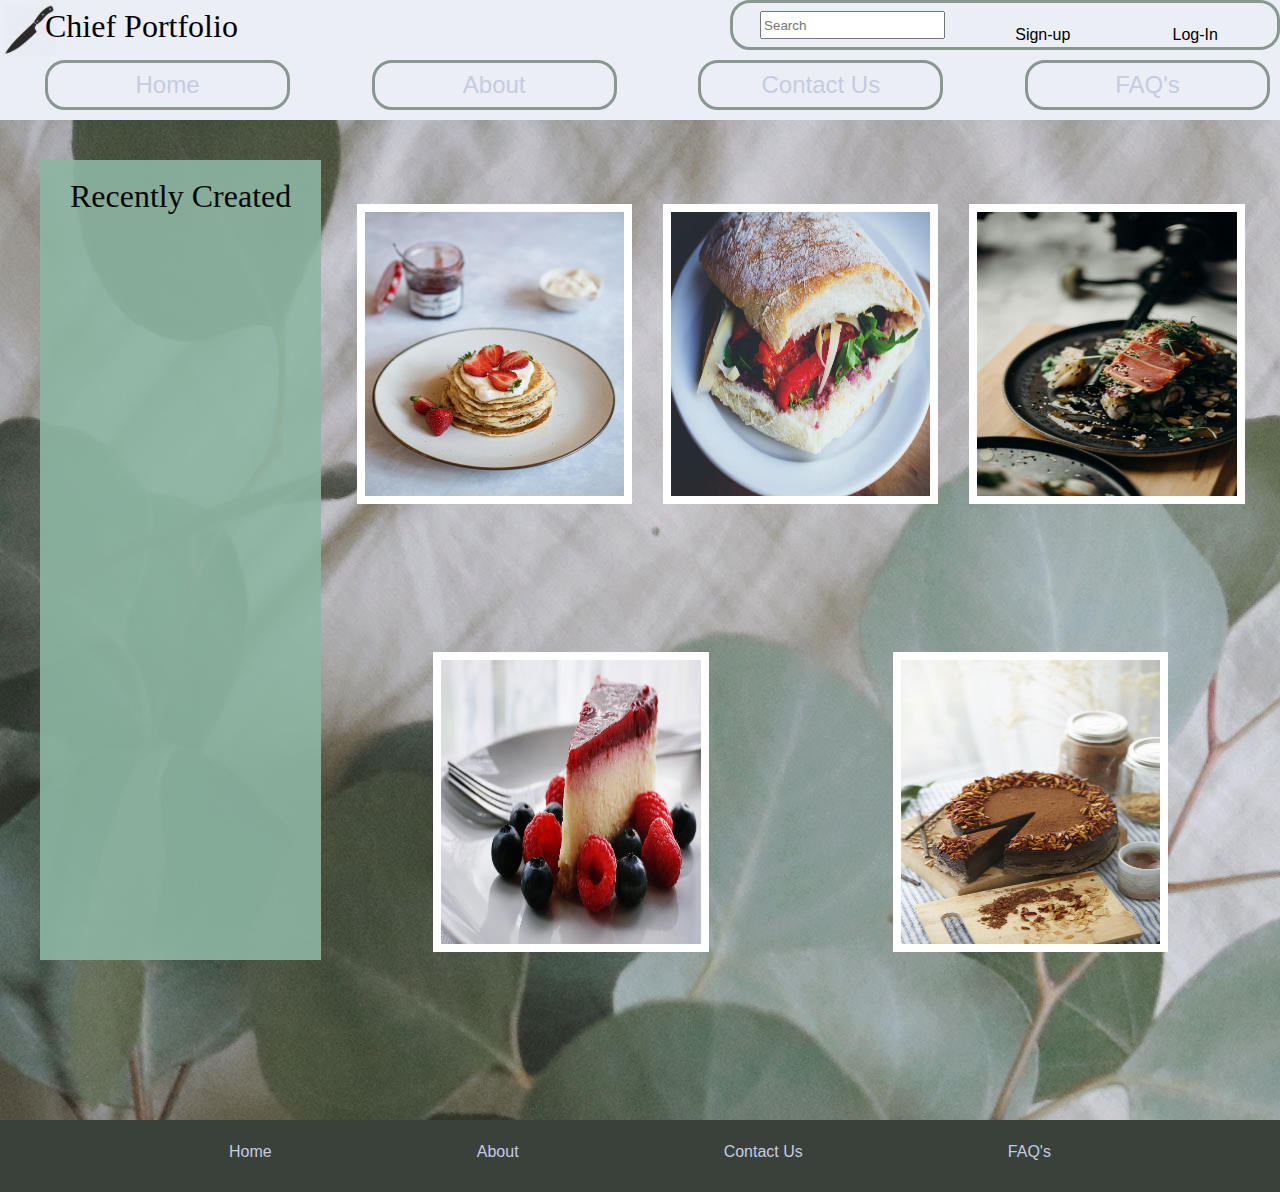
<file: index.html>
<!doctype html>

<html lang="en">
<head>
  <meta name="viewport" content="width=device-width, initial-scale=1">
  <meta charset="utf-8">

  <title>ChiefPortfolio</title>
 

  <link rel="stylesheet" href="/css/index.css">
  <!-- <link rel="stylesheet" href="">  -->

</head>

  
  <body background>
      
    <header>
      <div class="upper-nav">
        <div class= "logo">
          <img class= "knifeimg" src= "/images/knife.png" alt="knife">
          <h1>Chief Portfolio</h1>
        </div>

        <div class= "search_div">
          <input type="text" placeholder="Search">
            <button class = "button" onclick="window.location.href = 'https://frosty-shaw-74dc5f.netlify.com/chefsignup';">Sign-up</button>
            <button class = "button" onclick="window.location.href = 'https://frosty-shaw-74dc5f.netlify.com/login';">Log-In</button>

        </div>
      </div>

    <nav class="topnav">
      <a href="https://frosty-shaw-74dc5f.netlify.com/"target="_blank">Home</a>
      <a href="about.html"target="_blank">About</a>
      <a href="#Contact Us">Contact Us</a>
      <a href="#FAQ's">FAQ's</a>
    </nav>

    </header>

<main class="background main_page">

  <div class= "sidebar">
    <h2>Recently Created</h2>
    </div>

    <div class= "img-grp" >
      <!-- <img src="images/breakfast_eggs.jpg" alt="eggs on avocado toast"> -->
      <img src="images/breakfast_pancakes.jpg" alt="pancakes with strawberries">
      <img src="images/lunch_sandwhich.jpg" alt="sandwhich">
      <!-- <img src="images/lunch_burger.jpg" alt="burger"> -->
      <!-- <img src="images/dinner_burrito.jpg" alt="burrito"> -->
      <img src="images/dinner_salmon.jpg" alt="salmon">
      <img src="images/dessert_cheesecake.jpg" alt="cheesecake">
      <img src="images/dessert_cake.jpg" alt="chocolate cake">
    </div>
  

</main>

    <footer>
    <div>
      <nav>
        <a href="https://frosty-shaw-74dc5f.netlify.com/" target="_blank">Home</a>
        <a href="#About">About</a>
        <a href="#Contact Us">Contact Us</a>
        <a href="#FAQs">FAQ's</a>
      </nav>
  </div>
</footer>

  </body>
</html>
</file>
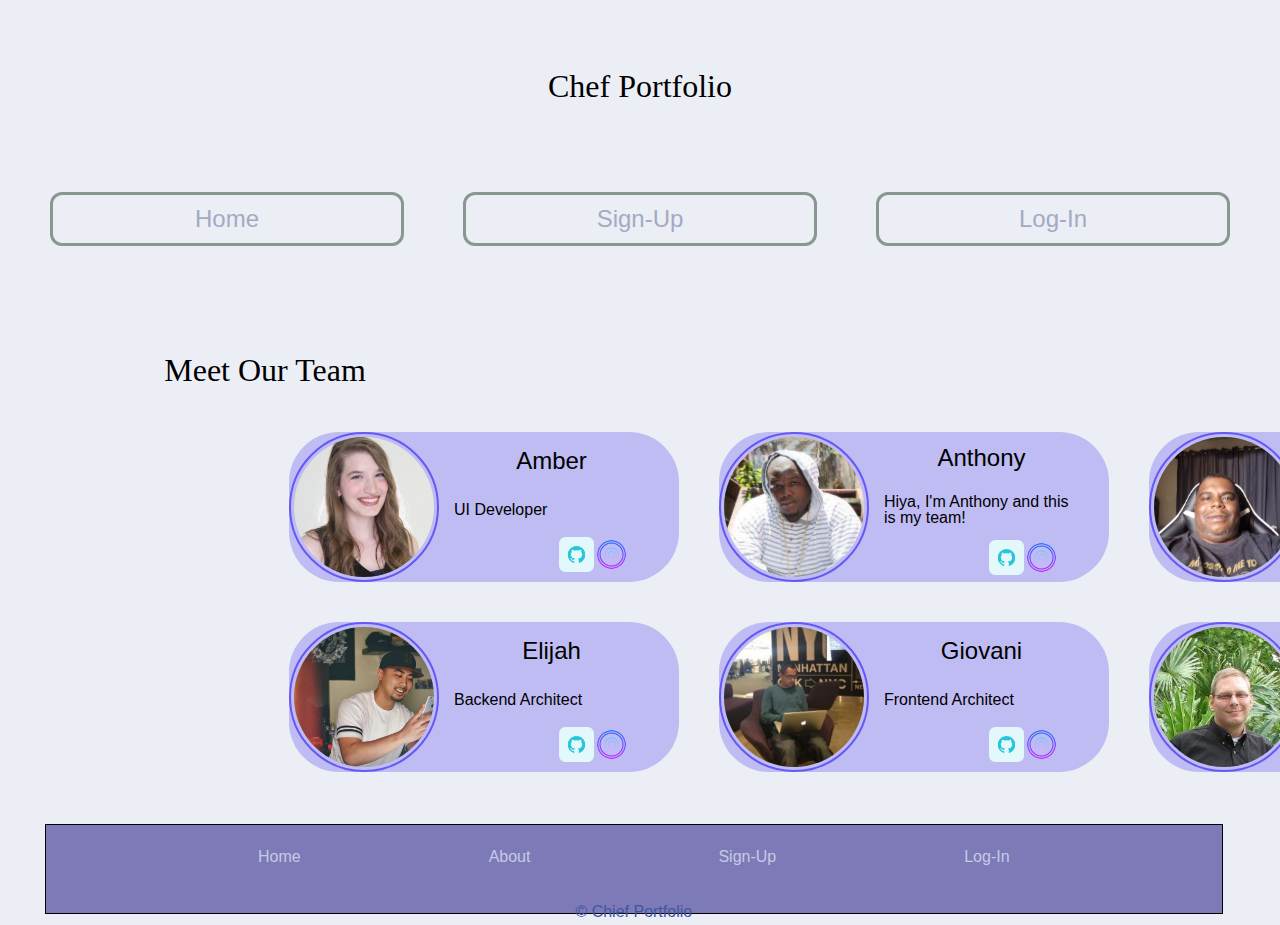
<file: about.html>
<!DOCTYPE html>
<html lang="en">
  <head>
    <meta charset="UTF-8" />
    <meta name="viewport" content="width=device-width, initial-scale=1.0" />
    <meta http-equiv="X-UA-Compatible" content="ie=edge" />
    <link
      href="https://fonts.googleapis.com/css?family=Lakki+Reddy|Source+Sans+Pro&display=swap"
      rel="stylesheet"
    />
    <link rel="stylesheet" href="/css/index.css" />
    <!-- <link rel="stylesheet" href="less/index.less"> -->
    <title>Chef Portfolio - About</title>
  </head>

  <body>
    <body id="about">
      <header class="about-header">
        <h1>Chef Portfolio</h1>
      </header>
  
      <div id="about-nav">
        <nav>
          <!-- <a href="https://frosty-shaw-74dc5f.netlify.com/"target="_blank">Home</a>
          <a href="https://frosty-shaw-74dc5f.netlify.com/chefsignup"target="_blank">Sign-Up</a>
          <a href="https://frosty-shaw-74dc5f.netlify.com/login"target="_blank">Log-In</a> -->

          <button onclick="window.location.href = 'https://frosty-shaw-74dc5f.netlify.com/';"target="_blank">Home</button>
          <button onclick="window.location.href = 'https://frosty-shaw-74dc5f.netlify.com/chefsignup';"target="_blank">Sign-Up</button>
          <button onclick="window.location.href = 'https://frosty-shaw-74dc5f.netlify.com/login';"target="_blank">Log-In</button>
      </nav>
        
        </nav>
      </div>
      <br>
      <section class="team">
      <br>
      <br>
      <h2>Meet Our Team</h2>
      <br>
      <section class="meet-the-team">
        <div class="team">
          <img class="team-img" src="pics_about/Amber.png"/>
          <div class="team-info">
            <h3 class="team-name">Amber</h3>
            <p class="about-me">UI Developer</p>
            <div class="links">
              <a href="https://github.com/ballewaer" target="_blank"><img  src="pics_about/github.png"/></a>
              <img src="pics_about/email.png"/>
            </div>
          </div>
        </div>

        <div class="team">
          <img class="team-img" src="pics_about/Anthony.jpeg"/>
          <div class="team-info">
            <h3 class="team-name">Anthony</h3>
            <p class="about-me">Hiya, I'm Anthony and this is my team!</p>
            <div class="links">
              <a href="https://github.com/divbySeptember" target="_blank"><img  src="pics_about/github.png"/></a>
              <img src="pics_about/email.png"/>
            </div>
          </div>
        </div>

        <div class="team">
          <img class="team-img" src="pics_about/Desi.jpeg"/>
          <div class="team-info">
            <h3 class="team-name">Desi</h3>
            <p class="about-me">UI Developer</p>
            <div class="links">
              <a href="https://github.com/desicurry" target="_blank"><img  src="pics_about/github.png"/></a>
              <img src="pics_about/email.png"/>
            </div>
          </div>
        </div>

        <div class="team">
          <img class="team-img" src="pics_about/Elijah.png"/>
          <div class="team-info">
            <h3 class="team-name">Elijah</h3>
            <p class="about-me">Backend Architect</p>
            <div class="links">
              <a href="https://github.com/elijahdaniel" target="_blank"><img  src="pics_about/github.png"/></a>
              <img src="pics_about/email.png"/>
            </div>
          </div>
        </div>

        <div class="team">
          <img class="team-img" src="pics_about/Giovani.jpeg">
          <div class="team-info">
            <h3 class="team-name">Giovani</h3>
            <p class="about-me">Frontend Architect</p>
            <div class="links">
              <a href="https://github.com/survani" target="_blank"><img  src="pics_about/github.png"/></a>
              <img src="pics_about/email.png"/>
            </div>
          </div>
        </div>

        <div class="team">
          <img class="team-img" src="pics_about/Nathan.jpeg"/>
          <div class="team-info">
            <h3 class="team-name">Nathan</h3>
            <p class="about-me">Frontend Architect</p>
            <div class="links">
              <a href="https://github.com/nathan-loveless" target="_blank"><img  src="pics_about/github.png"/></a>
              <img src="pics_about/email.png"/>
            </div>
          </div>
        </div>
      </section>
      
    <footer  class= "about-footer" style="border:1px solid black;width: 92vw;height: 10vh;">
      <div >
        <nav>
          <a href="https://frosty-shaw-74dc5f.netlify.com/" target="_blank">Home</a>
          <a href="#About">About</a>
          <a href="https://frosty-shaw-74dc5f.netlify.com/chefsignup" target="_blank">Sign-Up</a>
          <a href="https://frosty-shaw-74dc5f.netlify.com/login" target="_blank">Log-In</a>
        </nav>
        <p> &copy; Chief Portfolio</p>
    </div>
  </footer>
  </body>
</html>
</file>
<file: css/index.css>
/* http://meyerweb.com/eric/tools/css/reset/ 
   v2.0 | 20110126
   License: none (public domain)
*/
html,
body,
div,
span,
applet,
object,
iframe,
h1,
h2,
h3,
h4,
h5,
h6,
p,
blockquote,
pre,
a,
abbr,
acronym,
address,
big,
cite,
code,
del,
dfn,
em,
img,
ins,
kbd,
q,
s,
samp,
small,
strike,
strong,
sub,
sup,
tt,
var,
b,
u,
i,
center,
dl,
dt,
dd,
ol,
ul,
li,
fieldset,
form,
label,
legend,
table,
caption,
tbody,
tfoot,
thead,
tr,
th,
td,
article,
aside,
canvas,
details,
embed,
figure,
figcaption,
footer,
header,
hgroup,
menu,
nav,
output,
ruby,
section,
summary,
time,
mark,
audio,
video {
  margin: 0;
  padding: 0;
  border: 0;
  font-size: 100%;
  font: inherit;
  vertical-align: baseline;
}
/* HTML5 display-role reset for older browsers */
article,
aside,
details,
figcaption,
figure,
footer,
header,
hgroup,
menu,
nav,
section {
  display: block;
}
body {
  line-height: 1;
}
ol,
ul {
  list-style: none;
}
blockquote,
q {
  quotes: none;
}
blockquote:before,
blockquote:after,
q:before,
q:after {
  content: "";
  content: none;
}
table {
  border-collapse: collapse;
  border-spacing: 0;
}
body {
  width: 80%;
  margin: 0 auto;
}
footer {
  width: 100%;
  height: 8vh;
  background-color: #3A413A;
  text-decoration: none;
  color: #c5cbe3;
  text-align: center;
}
footer nav {
  display: flex;
  justify-content: space-evenly;
  text-decoration: none;
  padding: 1.5rem;
  font-size: 1rem;
}
footer nav a {
  color: #C5CBE3;
  text-decoration: none;
}
footer nav a:hover {
  color: #c5cbe3;
}
footer p {
  color: #3A413A;
}
.about-footer {
  width: 100%;
  height: 8vh;
  background-color: #7e7ab8;
  text-decoration: none;
  color: #c5cbe3;
  text-align: center;
}
.about-footer nav {
  display: flex;
  justify-content: space-evenly;
  text-decoration: none;
  padding: 1.5rem;
  font-size: 1rem;
}
.about-footer nav a {
  color: #c5cbe3;
  text-decoration: none;
}
.about-footer nav a:hover {
  color: #c5cbe3;
}
.about-footer p {
  color: #4056a1;
}
* {
  box-sizing: border-box;
}
body,
html {
  width: 100%;
  height: 100vh;
  margin: 0;
}
.background {
  background-image: url("/images/background.jpg");
  height: 1000px;
  width: 100%;
  object-fit: cover;
}
.main_page {
  display: flex;
  padding: 20px;
}
.upper-nav {
  display: flex;
  justify-content: space-between;
  height: 50px;
}
.logo {
  display: flex;
  width: 300px;
}
.logo h1 {
  padding: 10px;
  margin: 0;
  position: absolute;
  margin-left: 35px;
}
.search_div {
  width: 550px;
  padding: 20%;
  display: flex;
  flex: end;
  justify-content: space-around;
  text-decoration: none;
  color: #c5cbe3;
  font-size: x-large;
  border: 3px solid #889790;
  background-color: eceef5;
  text-align: center;
  padding: 8px;
  border-radius: 20px;
}
.search_div p {
  /* color: #A5A7C9 */
  color: #3A413A;
}
.knifeimg {
  padding: 1%;
  height: 60px;
  position: relative;
}
button {
  border: none;
  padding: 15px 32px;
  text-align: center;
  text-decoration: none;
  display: inline-block;
  font-size: 16px;
  border-radius: 5px;
  background-color: #eceef5;
}
.login a {
  padding: 1%;
  text-decoration: none;
  color: #c5cbe3;
}
.topnav a {
  justify-content: space-evenly;
  flex-wrap: start;
  text-decoration: none;
  color: #c5cbe3;
  font-size: x-large;
  border: 3px solid #889790;
  text-align: center;
  padding: 10px;
  width: 20%;
  border-radius: 20px;
}
.topnav a:hover {
  color: #c5cbe3;
  background-color: #eceef5;
}
.sidebar {
  width: 475px;
  height: 800px;
  margin: 20px;
  padding: 10px;
  text-align: center;
  background-color: #8db6a3;
  opacity: 0.9;
}
.img-grp img {
  width: 30%;
  height: 300px;
  border: 8px solid white;
}
.img-grp {
  display: flex;
  flex-wrap: wrap;
  justify-content: space-around;
  margin-top: 4rem;
}
.topnav {
  display: flex;
  padding: 10px;
  margin: 0;
  justify-content: space-between;
  margin-left: 35px;
}
@media screen and (max-width: 700px) {
  .about-header {
    padding: 2.5px;
  }
}
@media screen and (max-width: 500px) {
  .statement h3 {
    font-size: 1.25rem;
  }
}
@media screen and (max-width: 500px) {
  font-size: 50px;
}
* {
  box-sizing: border-box;
}
body {
  width: 100%;
  margin: 0;
  background-color: #f1f0eb;
}
html,
body,
p {
  font-family: 'Josefin Sans', sans-serif;
}
h1,
h2 {
  text-align: center;
  padding: 10px;
  font-size: xx-large;
  font-family: 'Indie Flower', cursive;
}
h3 {
  padding: 10px;
  font-family: 'IBM Plex Sans', sans-serif;
  font-size: 1.25rem;
}
p {
  padding: 30px;
}
.image {
  width: 100%;
  height: auto;
  align-self: center;
}
body {
  background-color: #eceef5;
}
nav {
  display: flex;
  justify-content: space-between;
  padding: 20px 50px 20px 50px;
  margin-bottom: 10px;
}
nav button {
  text-decoration: none;
  color: #a3aac2;
  font-size: x-large;
  border: 3px solid #889790;
  background-color: #eceef5;
  padding: 10px;
  width: 30%;
  border-radius: 12px;
}
nav button:hover {
  background-color: #bfbbf3;
}
.about-header {
  padding: 60px;
  text-align: center;
}
.about-header .about-img {
  width: 100%;
  max-height: auto;
  border-radius: 12px;
  border: 2px solid #6558F5;
  padding: 5px;
  box-shadow: 10px 10px 5px grey;
}
@media screen and (max-width: 700px) {
  .about-header {
    padding: 2.5px;
  }
}
.statement h3 {
  text-align: center;
  font-size: x-large;
}
@media screen and (max-width: 700px) {
  .statement h1,
  .statement h3 {
    font-size: 1.5rem;
  }
  h2 {
    font-size: 1.5rem;
    text-align: center;
  }
}
@media screen and (max-width: 700px) and screen and (max-width: 500px) {
  h2 {
    text-align: center;
    margin-left: -3rem;
  }
}
@media screen and (max-width: 500px) {
  .statement h3 {
    font-size: 1.25rem;
  }
}
.meet-the-team {
  display: grid;
  grid-template-columns: 1fr 1fr 1fr;
  margin-bottom: 2rem;
  margin-left: 14rem;
}
@media screen and (max-width: 500px) {
  .meet-the-team {
    grid-template-columns: 1fr;
    margin-left: -3rem;
  }
}
@media screen and (max-width: 800px) {
  .meet-the-team {
    grid-template-columns: 1fr 1fr;
    margin-left: -3rem;
  }
}
.meet-the-team .team {
  display: inline-block;
  margin: 20px;
  padding: 0 25px;
  height: 150px;
  width: 390px;
  font-size: 16px;
  border-radius: 50px;
  background-color: #bfbbf3;
}
@media screen and (max-width: 800px) {
  .meet-the-team .team {
    width: 350px;
  }
}
.meet-the-team .team .team-img {
  float: left;
  margin: 0 10px 0 -25px;
  height: 150px;
  border-radius: 50%;
  border: 2px solid #6558F5;
  padding: 3px;
}
.team {
  display: flex;
  flex-direction: column;
  justify-content: space-around;
  height: 150px;
}
.meet-the-team .team .team-info p {
  padding: 5px;
}
.meet-the-team .team .team-info .links {
  display: flex;
  justify-content: flex-end;
  margin-right: 25px;
}
.meet-the-team .team .team-info .links img {
  height: 35px;
}
@media screen and (max-width: 500px) {
  font-size: 50px;
}
* {
  box-sizing: border-box;
}
body {
  width: 100%;
  margin: 0;
  background-color: #eceef5;
}
.team h3 {
  text-align: center;
  font-size: x-large;
}
@media screen and (max-width: 700px) {
  .statement h1,
  .statement h3 {
    font-size: 1.5rem;
  }
  h2 {
    font-size: 1.5rem;
  }
}
@media screen and (max-width: 500px) {
  .statement h3 {
    font-size: 1.25rem;
  }
}
.team {
  display: inline-block;
  margin: 20px;
  padding: 0 25px;
  height: 150px;
  width: 490px;
  font-size: 16px;
  border-radius: 100px;
}
.team-info {
  display: flex;
  flex-direction: column;
  justify-content: space-around;
  height: 150px;
}
p {
  padding: 5px;
}
.links {
  display: flex;
  justify-content: flex-end;
  margin-right: 25px;
}
img {
  height: 35px;
}
@media screen and (max-width: 500px) {
  font-size: 50px;
}
</file>
